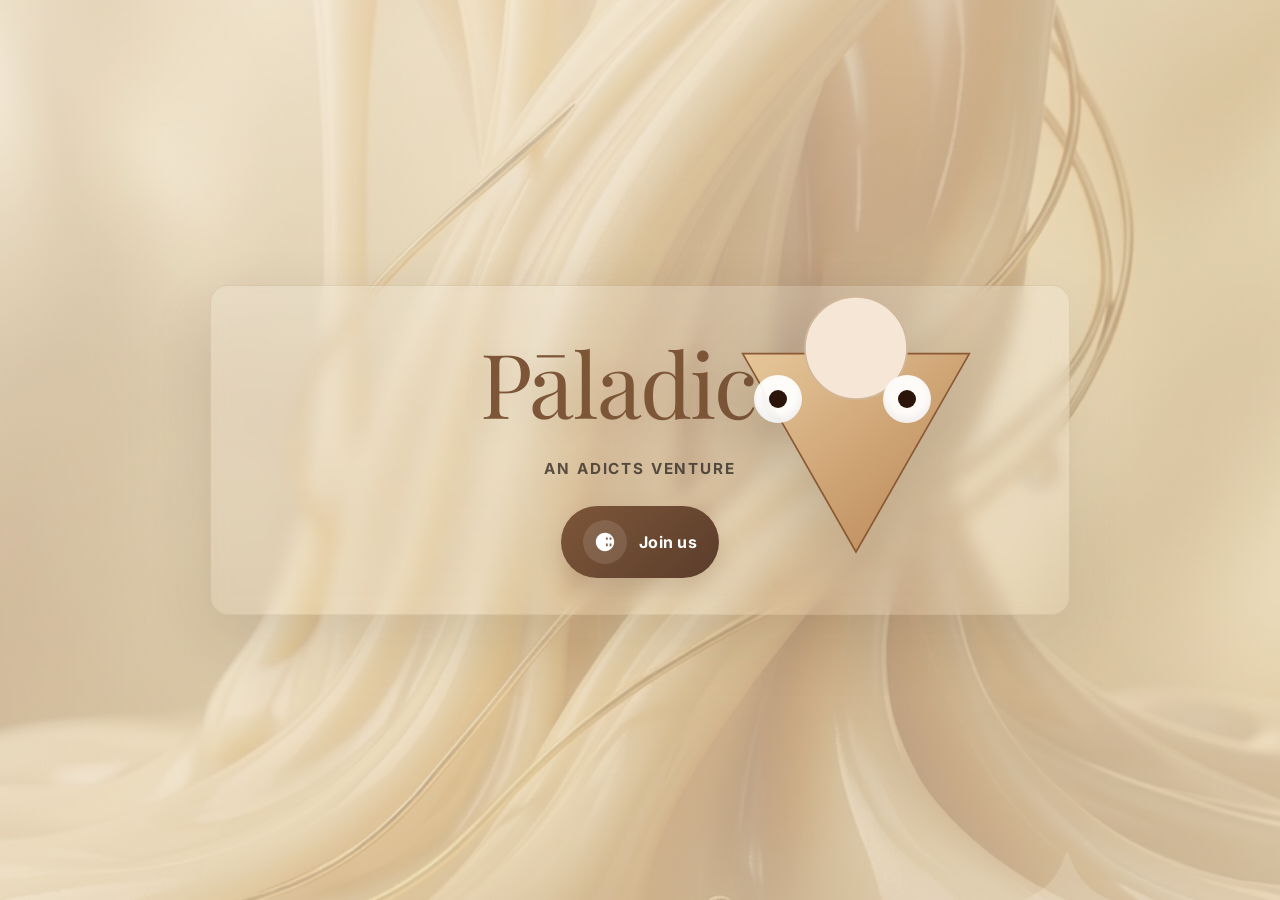
<file: index.html>
<!DOCTYPE html>
<html lang="en">
<head>
  <meta charset="utf-8" />
  <meta name="viewport" content="width=device-width,initial-scale=1" />
  <title>Pāladice</title>
  <style>
    @import url('https://fonts.googleapis.com/css2?family=Playfair+Display:wght@400;700;800&family=Inter:wght@300;400;500;600;700&display=swap');

    :root{
      --accent: #7d5638;
      --bg: #f7efe4;
      --muted: rgba(32,26,23,0.7);
    }

    *{box-sizing:border-box;margin:0;padding:0}
    html,body{height:100%}
    body{
      font-family:'Inter',system-ui,Segoe UI,Roboto,Arial,sans-serif;
      background: linear-gradient(135deg,#f7efe4 0%,#e9d8b7 60%,#efe0c7 100%);
      color:var(--muted);
      position:relative;
      -webkit-font-smoothing:antialiased;
      -moz-osx-font-smoothing:grayscale;
      overflow:hidden;
    }

    /* backdrop image */
    body::before{
      content:"";
      position:fixed;inset:0;
      background:url('samplev2.jpg') center center / cover no-repeat fixed;
      opacity:0.34;filter:saturate(0.9) contrast(1.06) brightness(0.96) blur(0.2px);
      transform:scale(1.06);
      pointer-events:none;z-index:0;
    }

    body::after{
      content:"";position:fixed;inset:0;pointer-events:none;z-index:0;
      background:linear-gradient(180deg,rgba(255,255,255,0.04),rgba(123,96,68,0.04) 40%,rgba(255,255,255,0.04));
    }

    .wrap{position:relative;z-index:1;min-height:100vh;display:flex;align-items:center;justify-content:center}

    .card{
      text-align:center;padding:36px 28px;border-radius:18px;
      background:linear-gradient(180deg,rgba(255,255,255,0.18),rgba(255,255,255,0.08));
      border:1px solid rgba(120,90,60,0.12);box-shadow:0 24px 64px rgba(52,33,19,0.12);
      backdrop-filter:blur(8px);
      max-width:860px;width:min(92%,860px);
      position:relative;
    }

    .brand{
      font-family:'Playfair Display',serif;font-size:clamp(3.2rem,7vw,6rem);color:var(--accent);letter-spacing:-0.02em;margin-bottom:18px;
      text-shadow:0 6px 28px rgba(96,64,39,0.12);
    }

    .sub{
      font-size:0.95rem;color:var(--muted);margin-bottom:28px;letter-spacing:0.12em;text-transform:uppercase;font-weight:700;
    }

    .join-btn{
      display:inline-flex;align-items:center;gap:12px;padding:14px 22px;border-radius:999px;background:linear-gradient(135deg,#7d5638 0%,#5b3d2c 100%);color:#fff;text-decoration:none;font-weight:700;letter-spacing:0.02em;
      box-shadow:0 10px 24px rgba(91,61,44,0.18);transition:transform 0.2s ease, box-shadow 0.2s ease;
    }

    .join-btn:hover{transform:translateY(-1px);box-shadow:0 14px 26px rgba(91,61,44,0.22)}

    .join-ico{display:inline-grid;place-items:center;width:44px;height:44px;border-radius:999px;background:rgba(255,255,255,0.12);backdrop-filter:blur(6px);}

    .join-ico svg{width:22px;height:22px;display:block;fill:#fff}

    @media (max-width:720px){
      .brand{font-size:3.2rem}
      .card{padding:24px}
    }
  </style>
  <link rel="stylesheet" href="paladice-cone.css">
</head>
<body>
  <div class="wrap">
    <div class="card" role="main">
      <div class="brand">Pāladice</div>
      <div class="sub">An Adicts Venture</div>
      <a class="join-btn" href="details.html" aria-label="Join us — see more about Pāladice">
        <span class="join-ico" aria-hidden="true">
          <svg viewBox="0 0 24 24" xmlns="http://www.w3.org/2000/svg" aria-hidden="true"><path d="M12 2C6.48 2 2 6.48 2 12s4.48 10 10 10 10-4.48 10-10S17.52 2 12 2zm1 14.5v-3h2v3h-2zm0-7V7h2v2.5h-2zm-1 0V7H8v2.5h2v7H8v2.5h4v-2.5h-2v-7h2zm5 0V7h2v2.5h-2zm-7 0V7h2v2.5H8zm7 7v-3h2v3h-2z"/></svg>
        </span>
        <span>Join us</span>
      </a>

      <div class="cone-wrapper" aria-hidden="true">
        <img src="assets/paladice-cone-placeholder.svg" alt="Paladice cone" class="cone-img">
        <div class="eye left-eye"><div class="pupil"></div></div>
        <div class="eye right-eye"><div class="pupil"></div></div>
      </div>
    </div>
  </div>

  <script src="paladice-cone.js" defer></script>
</body>
</html>
</file>
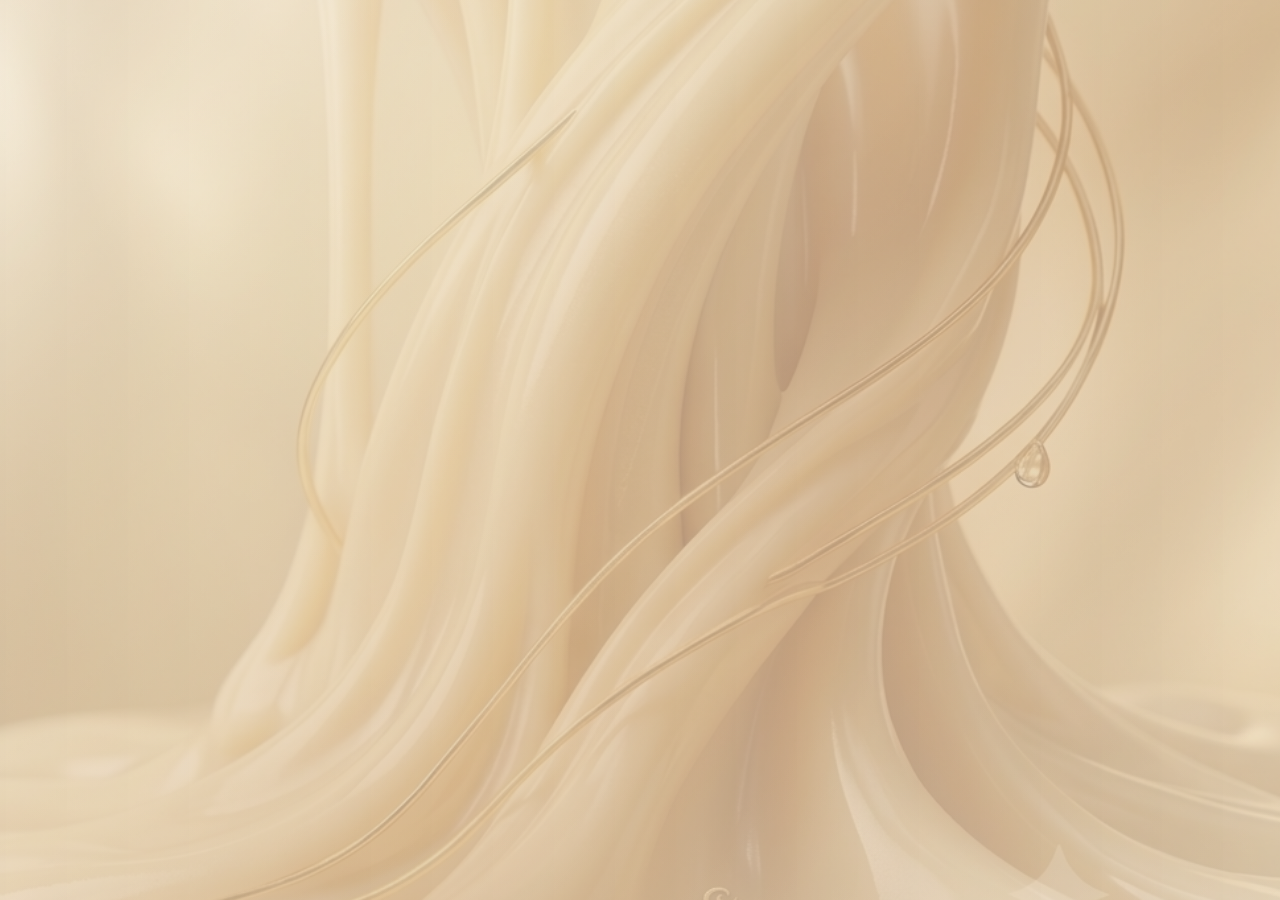
<file: details.html>
<!DOCTYPE html>
<html lang="en">
<head>
  <meta charset="UTF-8" />
  <meta name="viewport" content="width=device-width, initial-scale=1.0" />
  <title>Pāladice — Details</title>
  <link rel="stylesheet" href="paladice-cone.css" />
  <style>
    @import url('https://fonts.googleapis.com/css2?family=Playfair+Display:wght@400;600;700;800&family=Inter:wght@300;400;500;600;700&display=swap');

    /* Safety: ensure content is visible above the backdrop */
    body::before,
    body::after { z-index: 0; pointer-events: none; }
    nav, main, footer, .panel, .shop-grid, .image-shell, .profile, .shop-card { position: relative; z-index: 2; opacity: 1 !important; visibility: visible !important; }

    :root {
      --brown-900:#2a1e16;
      --brown-700:#5b3b28;
      --muted:rgba(32,26,23,0.72);
      --card-bg: rgba(255,255,255,0.14);
    }

    *{box-sizing:border-box;margin:0;padding:0}
    html{scroll-behavior:smooth}
    body{
      font-family:'Inter',system-ui,Segoe UI,Roboto,Arial,sans-serif;
      color:var(--muted);
      min-height:100vh;
      position:relative;
      background:linear-gradient(135deg,#f7efe4 0%,#e9d8b7 28%,#d7b995 58%,#efe0c7 100%);
      -webkit-font-smoothing:antialiased;
      -moz-osx-font-smoothing:grayscale;
    }

    /* backdrop image */
    body::before{
      content:'';position:fixed;inset:0;pointer-events:none;z-index:0;
      background:url('samplev2.jpg') center center / cover no-repeat fixed;
      opacity:0.32;filter:saturate(0.9) contrast(1.06) brightness(0.96) blur(0.2px);
      transform:scale(1.04);
    }
    body::after{content:'';position:fixed;inset:0;background:linear-gradient(90deg,rgba(247,239,228,0.2),rgba(255,255,255,0.08));pointer-events:none;z-index:0}

    nav{position:sticky;top:0;z-index:10;background:rgba(247,239,228,0.62);backdrop-filter:blur(14px);border-bottom:1px solid rgba(91,59,40,0.12)}
    .nav-container{max-width:1220px;margin:0 auto;display:flex;align-items:center;justify-content:space-between;padding:18px}
    .logo{font-family:'Playfair Display',serif;font-size:1.6rem;color:var(--brown-700);text-decoration:none}
    .cta-button{background:linear-gradient(135deg,#7d5638 0%,#5f3d2a 100%);color:#fff;padding:9px 18px;border-radius:999px;text-decoration:none}

    main{max-width:1220px;margin:36px auto;padding:0 22px 80px;position:relative;z-index:2}

    /* layout */
    .hero{display:grid;grid-template-columns:1fr 0.88fr;gap:36px;align-items:center;min-height:520px}
    .hero .hero-sub{font-size:0.8rem;letter-spacing:0.18em;text-transform:uppercase;color:var(--brown-700);font-weight:700;margin-bottom:18px}
    .hero h1{font-family:'Playfair Display',serif;font-size:clamp(2.8rem,5vw,4.4rem);color:var(--brown-900);line-height:1;margin-bottom:18px}
    .hero-subtopic{font-size:1.1rem;color:var(--brown-700);font-weight:600;margin-bottom:18px;line-height:1.6}
    .hero p{color:var(--muted);max-width:620px;line-height:1.85}

    /* image shell - allows perspective and bottom-right placement */
    .image-shell{
      position:relative;
      border-radius:26px;
      padding:18px;
      overflow:visible;
      display:flex;
      align-items:center;
      justify-content:flex-end;
      background:radial-gradient(circle at 60% 30%, rgba(255,244,220,0.55), rgba(255,235,200,0.22) 30%, rgba(196,150,100,0.10) 70%);
      box-shadow:0 48px 120px rgba(80,48,20,0.28), inset 0 -18px 48px rgba(255,245,230,0.06);
      border:1px solid rgba(124,89,61,0.12);
      backdrop-filter: blur(2px);
      perspective:1200px;
      justify-self:end;
      align-self:end;
    }

    .image-shell::before{content:'';position:absolute;left:50%;top:32%;transform:translate(-6%,-32%);width:68%;height:68%;border-radius:50%;pointer-events:none;
      background:radial-gradient(circle at 45% 35%, rgba(255,218,150,0.45), rgba(255,200,120,0.16) 40%, rgba(255,160,60,0.06) 70%);filter:blur(28px);mix-blend-mode:screen;opacity:0.95;
    }
    .image-shell::after{content:'';position:absolute;inset:0;border-radius:26px;pointer-events:none;background:radial-gradient(60% 60% at 52% 35%, rgba(255,245,230,0.06), rgba(0,0,0,0.06) 60%);box-shadow: inset 0 -60px 120px rgba(0,0,0,0.06);}

    /* mascot image: full image, bottom-right tilt with 3D depth */
    .image-shell img.mascot{
      width: 100%;
      height: auto;
      max-width: 520px;
      object-fit: contain;
      object-position: center;
      border-radius: 10px;
      display:block;
      transform-origin: 60% 80%;
      transform: translate3d(10%,18%,36px) rotateX(6deg) rotateY(-8deg) scale(1);
      filter: drop-shadow(0 64px 96px rgba(34,20,12,0.48)) saturate(1.12) contrast(1.08) brightness(1.03);
      transition: transform 450ms cubic-bezier(.2,.8,.2,1), filter 250ms ease;
      will-change: transform;
    }

    .image-shell:hover img.mascot{
      transform: translate3d(14%,12%,48px) rotateX(7deg) rotateY(-9deg) scale(1.02);
      filter: drop-shadow(0 78px 110px rgba(34,20,12,0.52)) saturate(1.14) contrast(1.09) brightness(1.04);
    }

    /* ensure full shop card images (no crop) */
    .shop-grid{display:grid;grid-template-columns:repeat(3,1fr);gap:20px;margin-top:28px}
    .shop-card{border-radius:14px;overflow:visible;background:var(--card-bg);padding:0;border:1px solid rgba(98,67,45,0.12)}
    .shop-card img{
      width: 100%;
      height: auto;
      display: block;
      object-fit: contain;
      background-color: transparent;
      border-radius: 12px 12px 0 0;
    }
    .shop-card .content{padding:16px}
    .shop-card h3{font-family:'Playfair Display',serif;margin-bottom:8px;color:var(--brown-900)}
    .shop-card p{color:var(--muted);font-size:0.95rem}

    .panel{background:rgba(255,255,255,0.14);border:1px solid rgba(102,71,47,0.14);border-radius:20px;padding:28px;backdrop-filter:blur(8px)}

    .profile{display:flex;gap:28px;align-items:center}
    .profile-image{width:180px;height:180px;border-radius:50%;overflow:hidden;border:8px solid rgba(255,255,255,0.42);box-shadow:0 14px 40px rgba(52,31,18,0.12);flex:0 0 auto}
    .profile-image img{width:100%;height:100%;object-fit:cover}
    .profile-content{flex:1;min-width:0}

    footer{padding:28px;text-align:center;color:rgba(32,26,23,0.6);border*
</file>
<file: paladice-cone.css>
/* paladice-cone.css - lightweight styles for cone placement and eye tracking */
.cone-wrapper {
  position: absolute;            /* positioned relative to .card */
  right: 5%;
  top: 50%;
  transform: translateY(-50%);
  width: 340px;
  max-width: 28vw;
  pointer-events: none;
  opacity: 0;
  transition: opacity .6s ease, transform .6s cubic-bezier(.2,.9,.2,1);
  transform-origin: center;
  z-index: 6;
  filter: drop-shadow(0 20px 40px rgba(0,0,0,0.14));
}

.hero-loaded .cone-wrapper,
.card .cone-wrapper { /* ensure it becomes visible */
  opacity: 1;
}

.cone-img{
  display:block;
  width:100%;
  height:auto;
  border-radius:10px;
  object-fit:cover;
  backface-visibility: hidden;
  will-change: transform;
}

.cone-wrapper .eye {
  position: absolute;
  width: 48px;
  height: 48px;
  border-radius: 50%;
  background: rgba(255,255,255,0.95);
  display:flex;
  align-items:center;
  justify-content:center;
  box-shadow: inset 0 -4px 8px rgba(0,0,0,0.06);
  overflow: hidden;
  transform: translateZ(0);
}

.cone-wrapper .eye .pupil {
  width: 18px;
  height: 18px;
  background: #2b1409;
  border-radius:50%;
  transform: translate(0,0);
  transition: transform 0.06s linear;
  will-change: transform;
}

/* Rough positions: tune with devtools if needed */
.cone-wrapper .left-eye  { left: 20%; top: 28%; }
.cone-wrapper .right-eye { left: 58%; top: 28%; }

@media (max-width: 900px) {
  .cone-wrapper { width: 220px; right: 6%; }
  .cone-wrapper .eye { width:36px; height:36px; }
  .cone-wrapper .eye .pupil { width:14px; height:14px; }
}

.cone-floating {
  animation: floaty 6s ease-in-out infinite;
}
@keyframes floaty {
  0% { transform: translateY(-50%) translateX(0) rotate(-0.3deg); }
  50% { transform: translateY(-52%) translateX(2px) rotate(0.3deg); }
  100% { transform: translateY(-50%) translateX(0) rotate(-0.3deg); }
}
</file>
